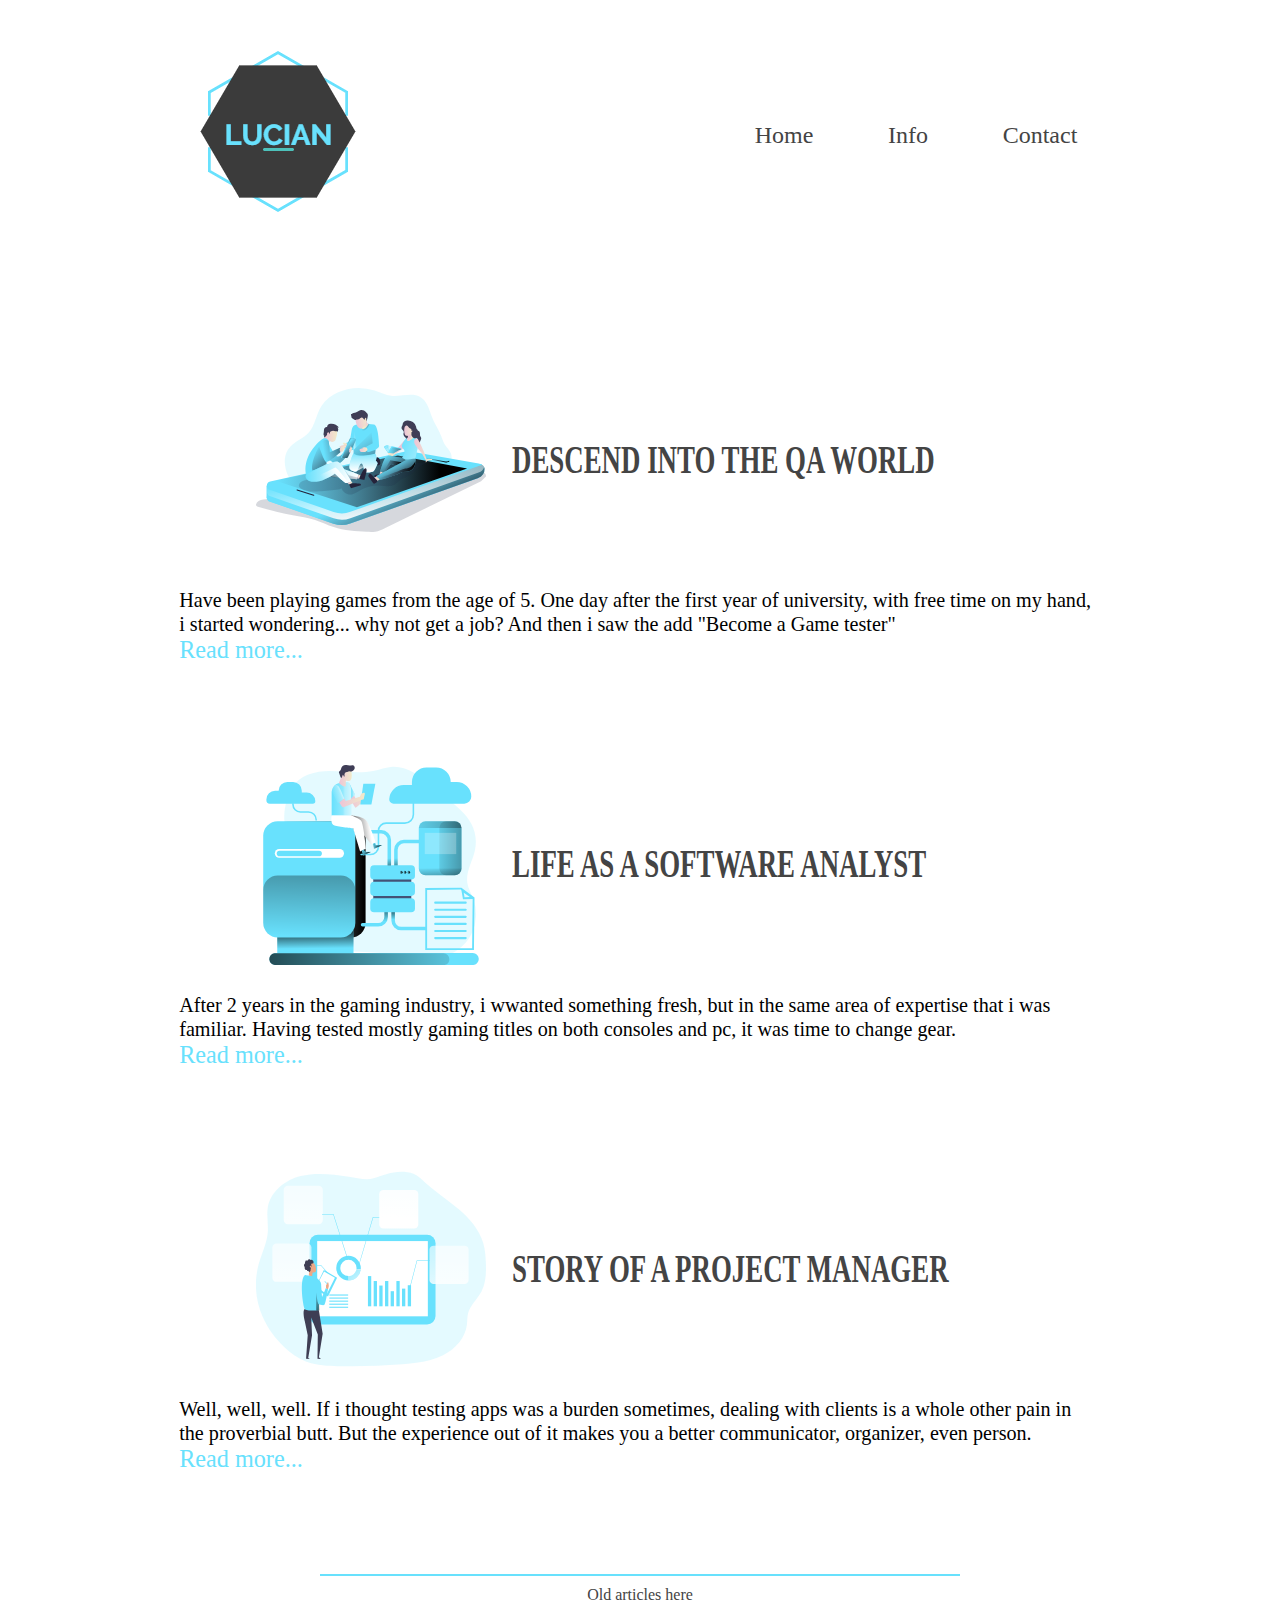
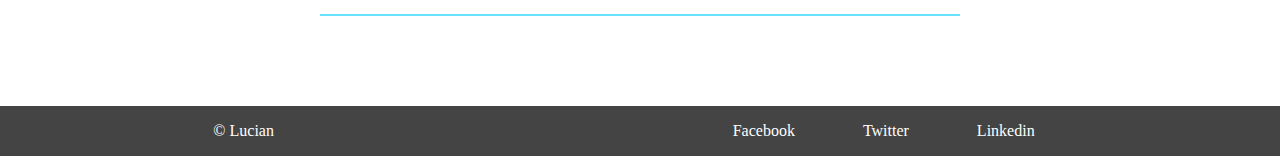
<file: index.html>
<!DOCTYPE html>
<html>
  <head>
    <meta charset="utf-8" />
    <title>Lucian's Blog</title>
    <meta name="description" content="Example" />
    <link href="css/main.css" type="text/css" rel="stylesheet" />
    <link
      href="https://fonts.googleapis.com/css2?family=Lato&family=Montserrat:wght@500&family=Overpass+Mono:wght@600&display=swap"
      rel="stylesheet"
    />
  </head>
  <body>
    <!-- ᒪᑌᑕᎥᗩᑎ -->
    <!-- Top container -->
    <div class="container-top">
      <!-- Navbar -->
      <div class="nav">
        <!-- Logo -->
        <div class="logo">
          <a href="index.html"><img src="images/logo.png" /></a>
        </div>
        <!-- Navbar butons -->
        <div class="nav-buttons">
          <ul>
            <li><a href="index.html">Home</a></li>
            <li><a href="info.html">Info</a></li>
            <li><a href="contact.html">Contact</a></li>
          </ul>
        </div>
      </div>
    </div>
    <!--End container-top-->
    <!-- Middle container -->
    <div class="container-mid">
      <!-- Main blog area -->
      <div class="main">
        <div class="blog qa">
          <div class="blog-header">
            <img id="blog-img" src="images/qa.svg" alt="QA" />
            <h2><a href="blog-qa.html">Descend into the qa world</a></h2>
          </div>
          <div class="blog-preview">
            <p>
              Have been playing games from the age of 5. One day after the first
              year of university, with free time on my hand, i started
              wondering... why not get a job? And then i saw the add "Become a
              Game tester"<br /><span
                ><a href="blog-qa.html">Read more...</a></span
              >
            </p>
          </div>
        </div>
        <div class="blog sa">
          <div class="blog-header">
            <img
              id="blog-img"
              src="images/software_analyst.svg"
              alt="Software Analyst"
            />
            <h2><a href="blog-sa.html">Life as a software analyst</a></h2>
          </div>
          <div class="blog-preview">
            <p>
              After 2 years in the gaming industry, i wwanted something fresh,
              but in the same area of expertise that i was familiar. Having
              tested mostly gaming titles on both consoles and pc, it was time
              to change gear. <br /><span
                ><a href="blog-sa.html">Read more...</a></span
              >
            </p>
          </div>
        </div>
        <div class="blog pm">
          <div class="blog-header">
            <img
              id="blog-img"
              src="images/project_management.svg"
              alt="Project Management"
            />
            <h2><a href="blog-pm.html">Story of a project manager</a></h2>
          </div>
          <div class="blog-preview">
            <p>
              Well, well, well. If i thought testing apps was a burden
              sometimes, dealing with clients is a whole other pain in the
              proverbial butt. But the experience out of it makes you a better
              communicator, organizer, even person.<br /><span
                ><a href="blog-pm.html">Read more...</a></span
              >
            </p>
          </div>
        </div>
        <!-- Older articles -->
        <div class="old-articles"><a href="old.html">Old articles here</a></div>
      </div>
    </div>
    <!--End container-mid-->
    <div class="container-bottom">
      <!-- Footer -->
      <div class="footer">
        <p>&copy; Lucian</p>
        <p>
          <a href="https://www.facebook.com" rel="noopener" target="_blank"
            >Facebook</a
          >
          <a href="https://www.twitter.com">Twitter</a>
          <a href="https://www.linkedin.com">Linkedin</a>
        </p>
      </div>
    </div>
    <!--End container-bottom-->
  </body>
</html>
</file>
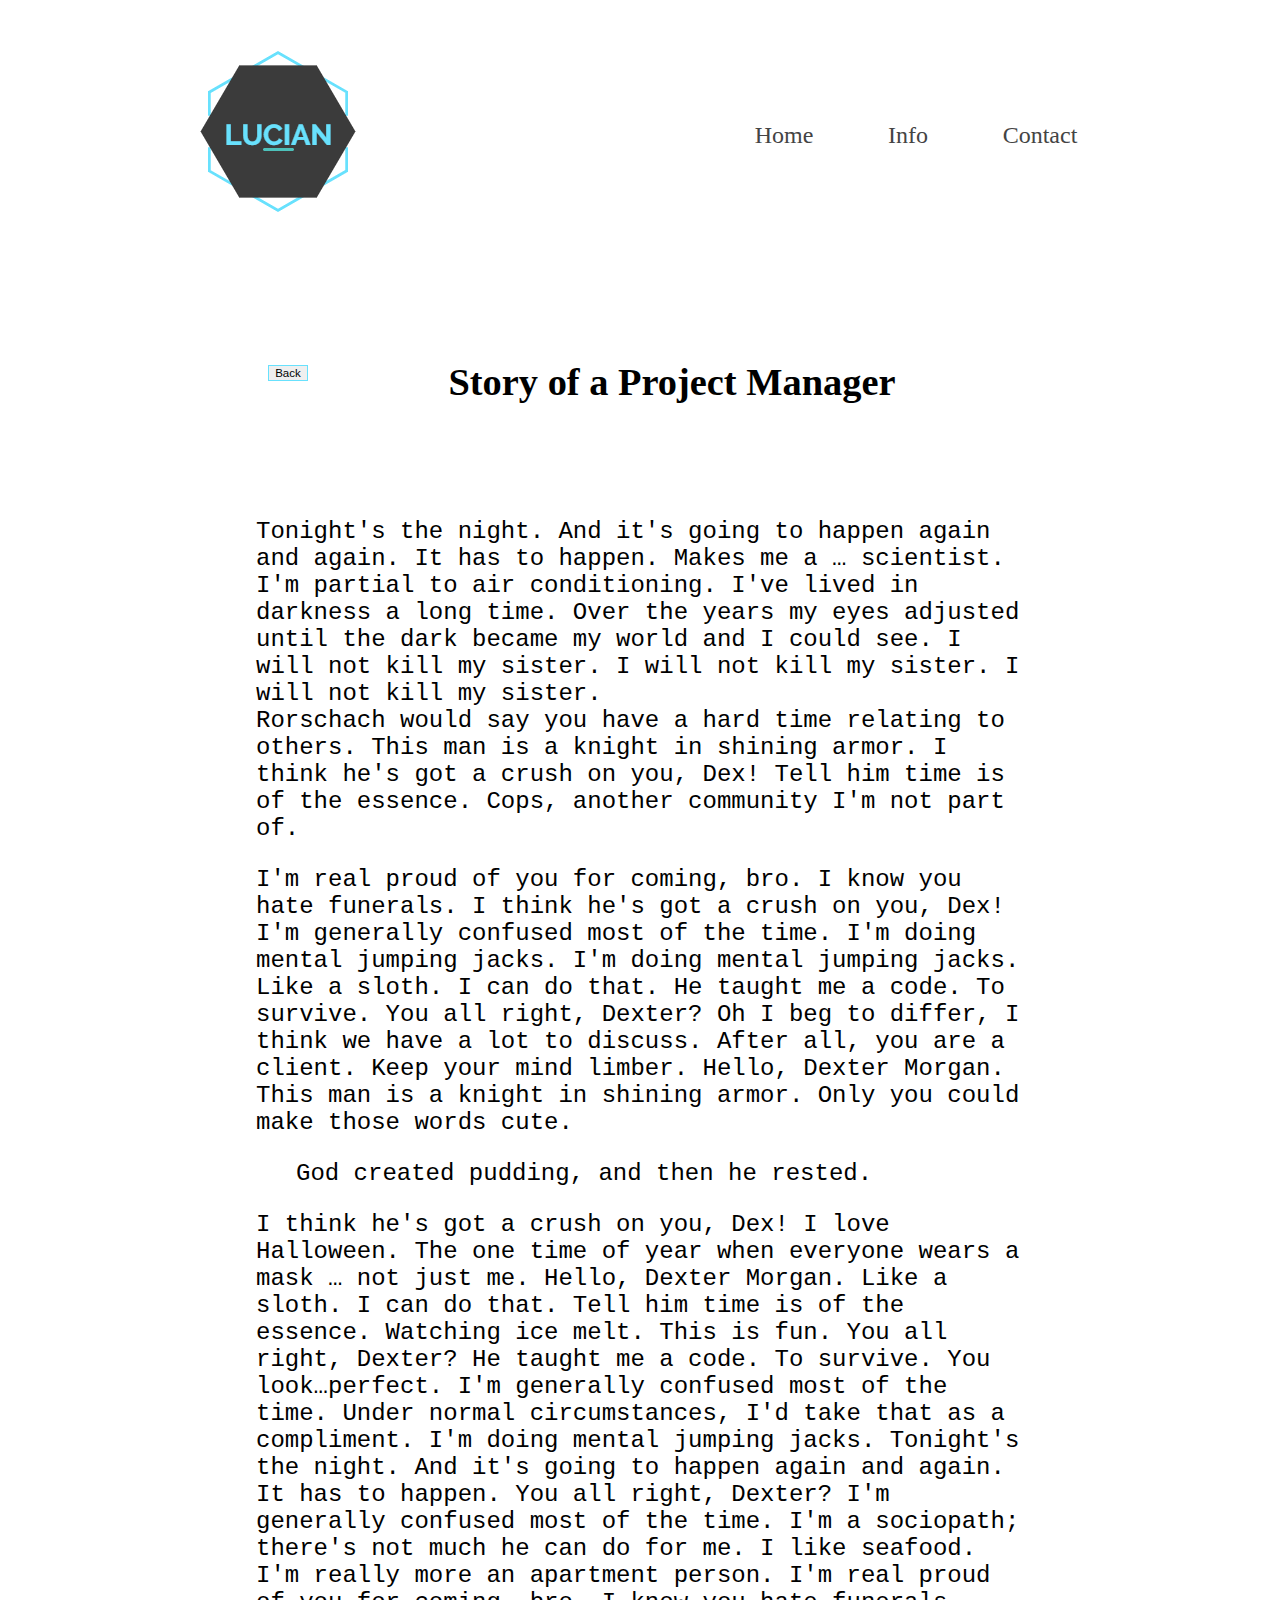
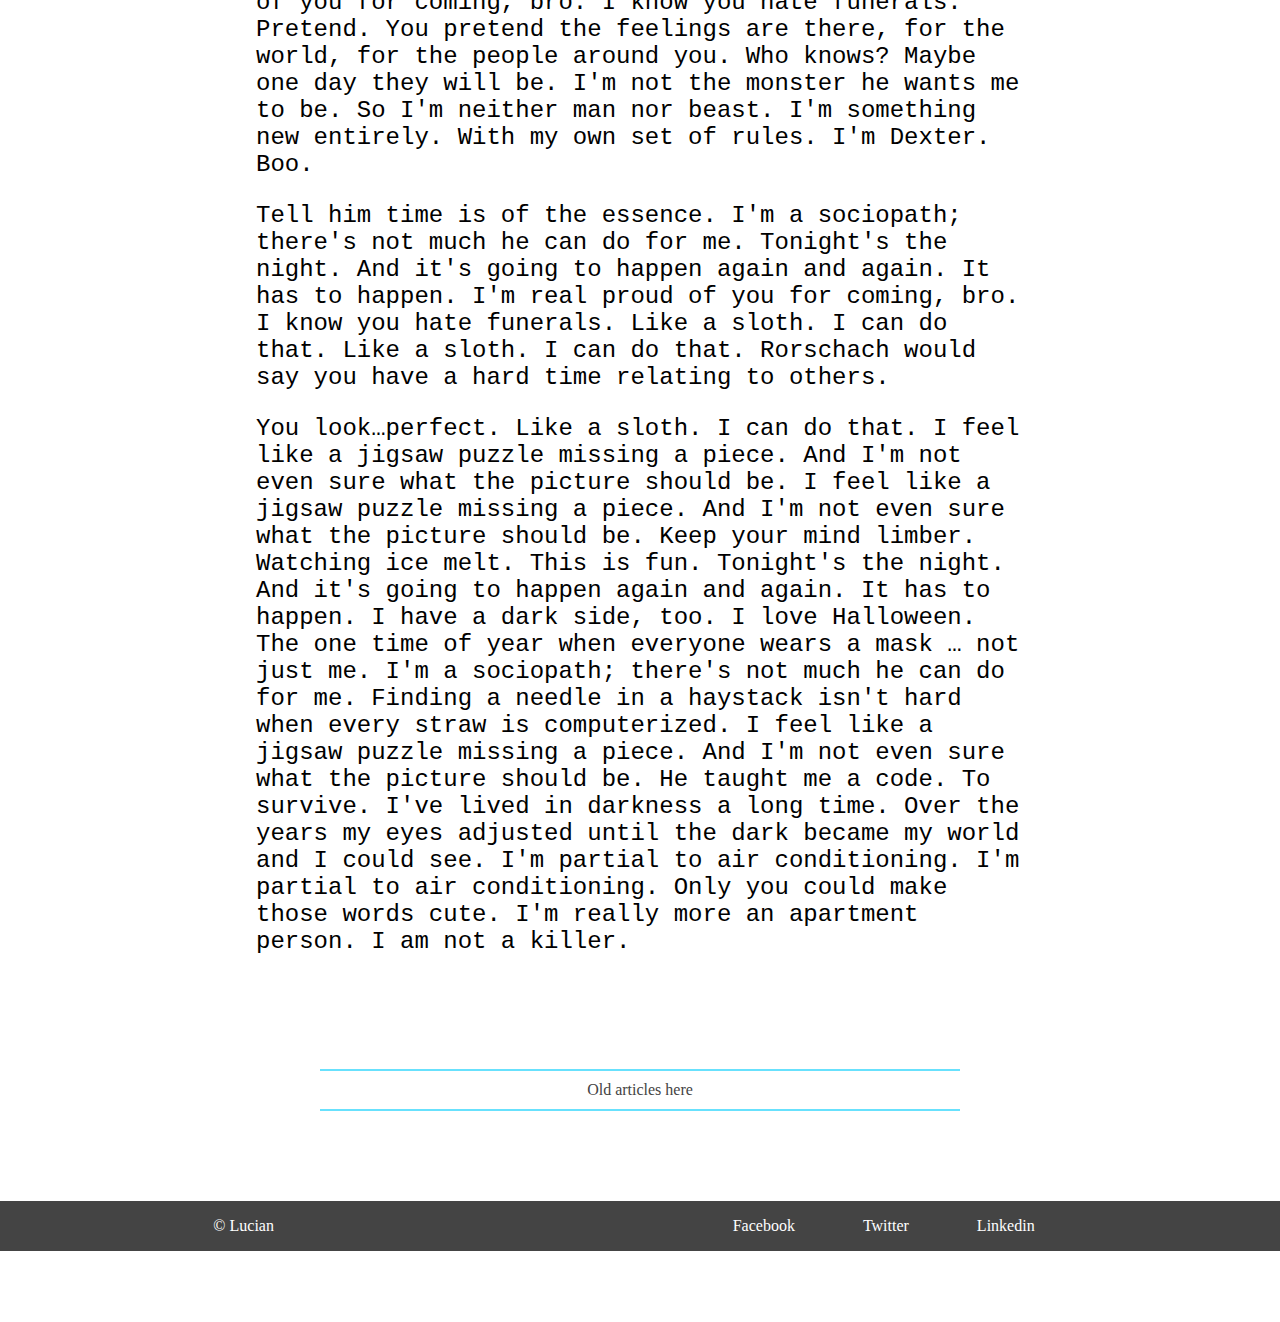
<file: blog-pm.html>
<!DOCTYPE html>
<html>
  <head>
    <meta charset="utf-8" />
    <title>Lucian's Blog</title>
    <meta name="description" content="Example" />
    <link href="css/main.css" type="text/css" rel="stylesheet" />
  </head>
  <body>
    <!-- ᒪᑌᑕᎥᗩᑎ -->
    <!-- Top container -->
    <div class="container-top">
      <!-- Navbar -->
      <div class="nav">
        <!-- Logo -->
        <div class="logo">
          <a href="index.html"><img src="images/logo.png" /></a>
        </div>
        <!-- Navbar butons -->
        <div class="nav-buttons">
          <ul>
            <li><a href="index.html">Home</a></li>
            <li><a href="info.html">Info</a></li>
            <li><a href="contact.html">Contact</a></li>
          </ul>
        </div>
      </div>
    </div>
    <!--End container-top-->
    <section class="main-pm">
      <div class="blog-title">
        <a href="index.html"><button id="back">Back</button></a>
        <h1 id="title">Story of a Project Manager</h1>
      </div>
      <div class="blog-body">
        <p>
          Tonight's the night. And it's going to happen again and again. It has
          to happen. Makes me a … scientist. I'm partial to air conditioning.
          I've lived in darkness a long time. Over the years my eyes adjusted
          until the dark became my world and I could see. I will not kill my
          sister. I will not kill my sister. I will not kill my sister.
          <br />
          Rorschach would say you have a hard time relating to others. This man
          is a knight in shining armor. I think he's got a crush on you, Dex!
          Tell him time is of the essence. Cops, another community I'm not part
          of.
        </p>
        <p>
          I'm real proud of you for coming, bro. I know you hate funerals. I
          think he's got a crush on you, Dex! I'm generally confused most of the
          time. I'm doing mental jumping jacks. I'm doing mental jumping jacks.
          Like a sloth. I can do that. He taught me a code. To survive. You all
          right, Dexter? Oh I beg to differ, I think we have a lot to discuss.
          After all, you are a client. Keep your mind limber. Hello, Dexter
          Morgan. This man is a knight in shining armor. Only you could make
          those words cute.
        </p>

        <blockquote>God created pudding, and then he rested.</blockquote>
        <p>
          I think he's got a crush on you, Dex! I love Halloween. The one time
          of year when everyone wears a mask … not just me. Hello, Dexter
          Morgan. Like a sloth. I can do that. Tell him time is of the essence.
          Watching ice melt. This is fun. You all right, Dexter? He taught me a
          code. To survive. You look…perfect. I'm generally confused most of the
          time. Under normal circumstances, I'd take that as a compliment. I'm
          doing mental jumping jacks. Tonight's the night. And it's going to
          happen again and again. It has to happen. You all right, Dexter? I'm
          generally confused most of the time. I'm a sociopath; there's not much
          he can do for me. I like seafood. I'm really more an apartment person.
          I'm real proud of you for coming, bro. I know you hate funerals.
          Pretend. You pretend the feelings are there, for the world, for the
          people around you. Who knows? Maybe one day they will be. I'm not the
          monster he wants me to be. So I'm neither man nor beast. I'm something
          new entirely. With my own set of rules. I'm Dexter. Boo.
        </p>
        <p>
          Tell him time is of the essence. I'm a sociopath; there's not much he
          can do for me. Tonight's the night. And it's going to happen again and
          again. It has to happen. I'm real proud of you for coming, bro. I know
          you hate funerals. Like a sloth. I can do that. Like a sloth. I can do
          that. Rorschach would say you have a hard time relating to others.
        </p>
        <p>
          You look…perfect. Like a sloth. I can do that. I feel like a jigsaw
          puzzle missing a piece. And I'm not even sure what the picture should
          be. I feel like a jigsaw puzzle missing a piece. And I'm not even sure
          what the picture should be. Keep your mind limber. Watching ice melt.
          This is fun. Tonight's the night. And it's going to happen again and
          again. It has to happen. I have a dark side, too. I love Halloween.
          The one time of year when everyone wears a mask … not just me. I'm a
          sociopath; there's not much he can do for me. Finding a needle in a
          haystack isn't hard when every straw is computerized. I feel like a
          jigsaw puzzle missing a piece. And I'm not even sure what the picture
          should be. He taught me a code. To survive. I've lived in darkness a
          long time. Over the years my eyes adjusted until the dark became my
          world and I could see. I'm partial to air conditioning. I'm partial to
          air conditioning. Only you could make those words cute. I'm really
          more an apartment person. I am not a killer.
        </p>
      </div>
    </section>
    <!-- Older articles -->
    <div class="old">
      <div class="old-articles"><a href="old.html">Old articles here</a></div>
    </div>
    <div class="container-bottom">
      <!-- Footer -->
      <div class="footer">
        <p>&copy; Lucian</p>
        <p>
          <a href="https://www.facebook.com" rel="noopener" target="_blank"
            >Facebook</a
          >
          <a href="https://www.twitter.com">Twitter</a>
          <a href="https://www.linkedin.com">Linkedin</a>
        </p>
      </div>
    </div>
    <!--End container-bottom-->
  </body>
</html>
</file>
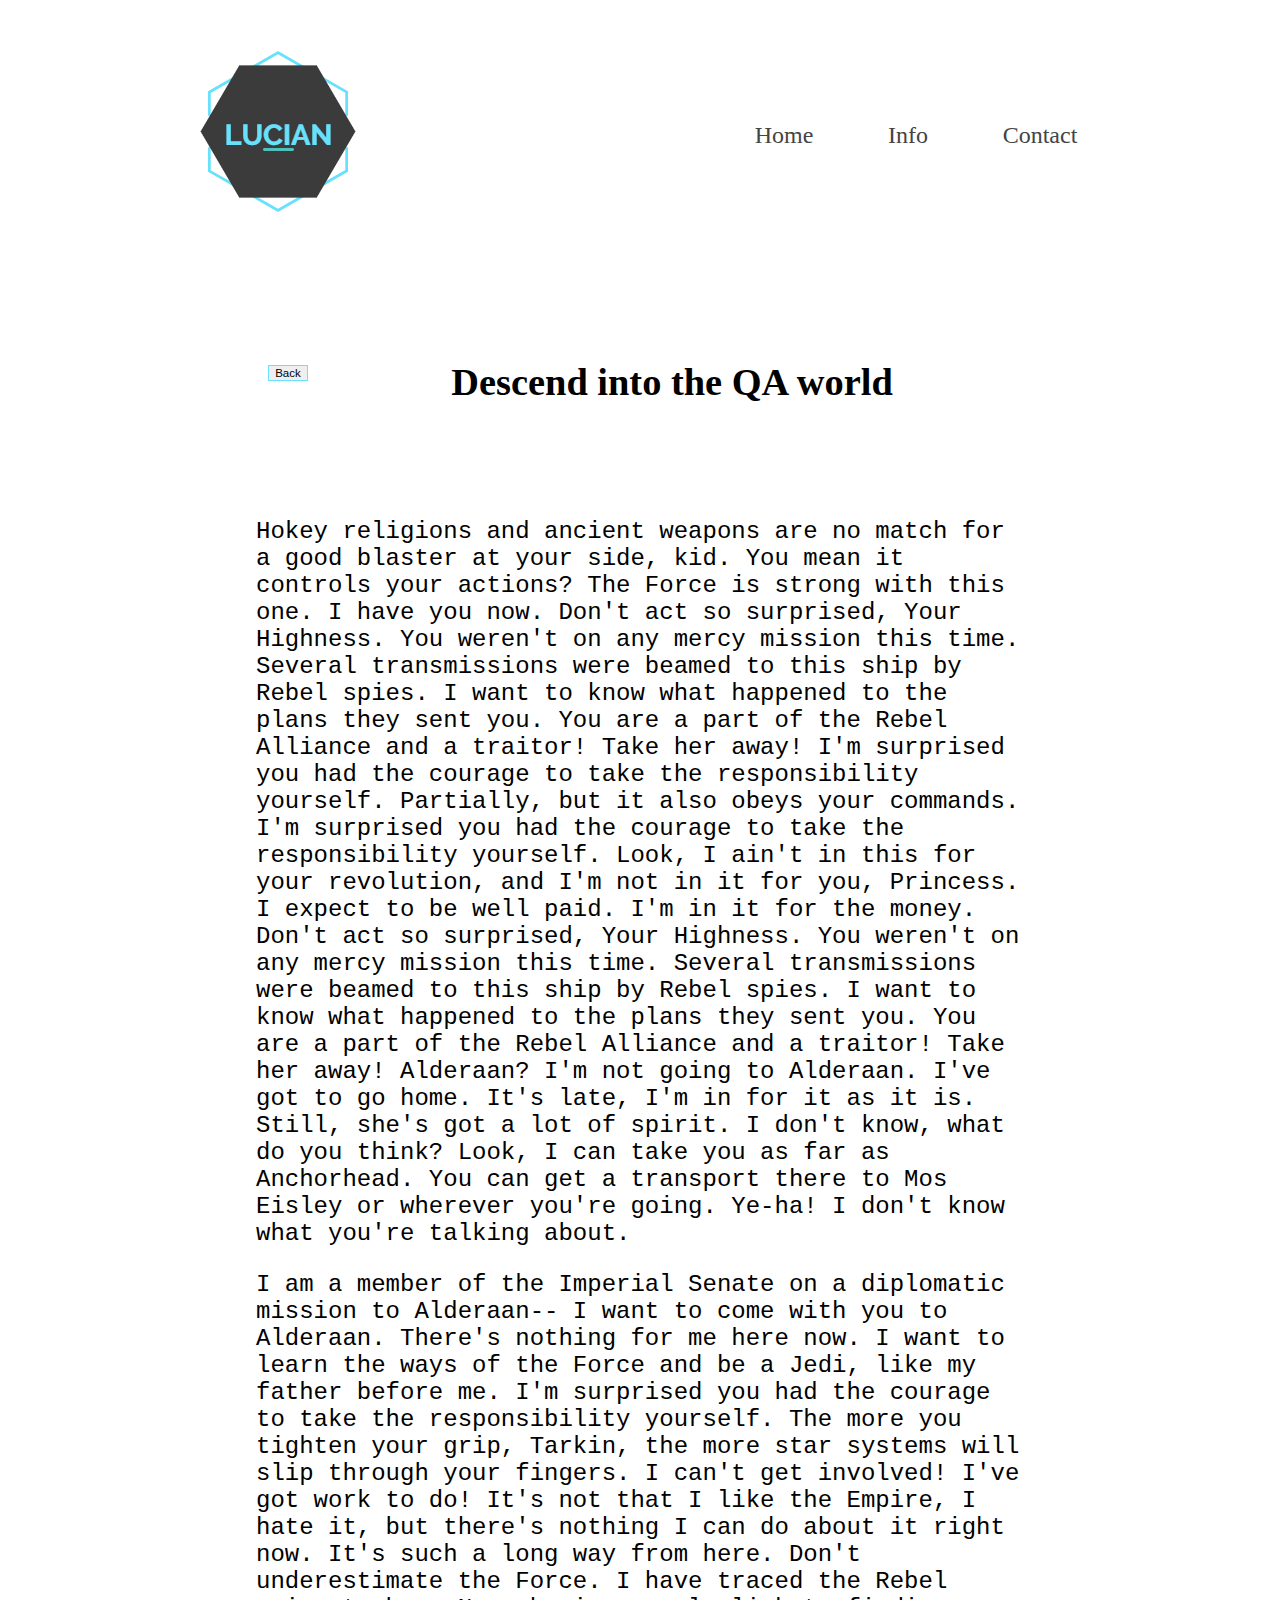
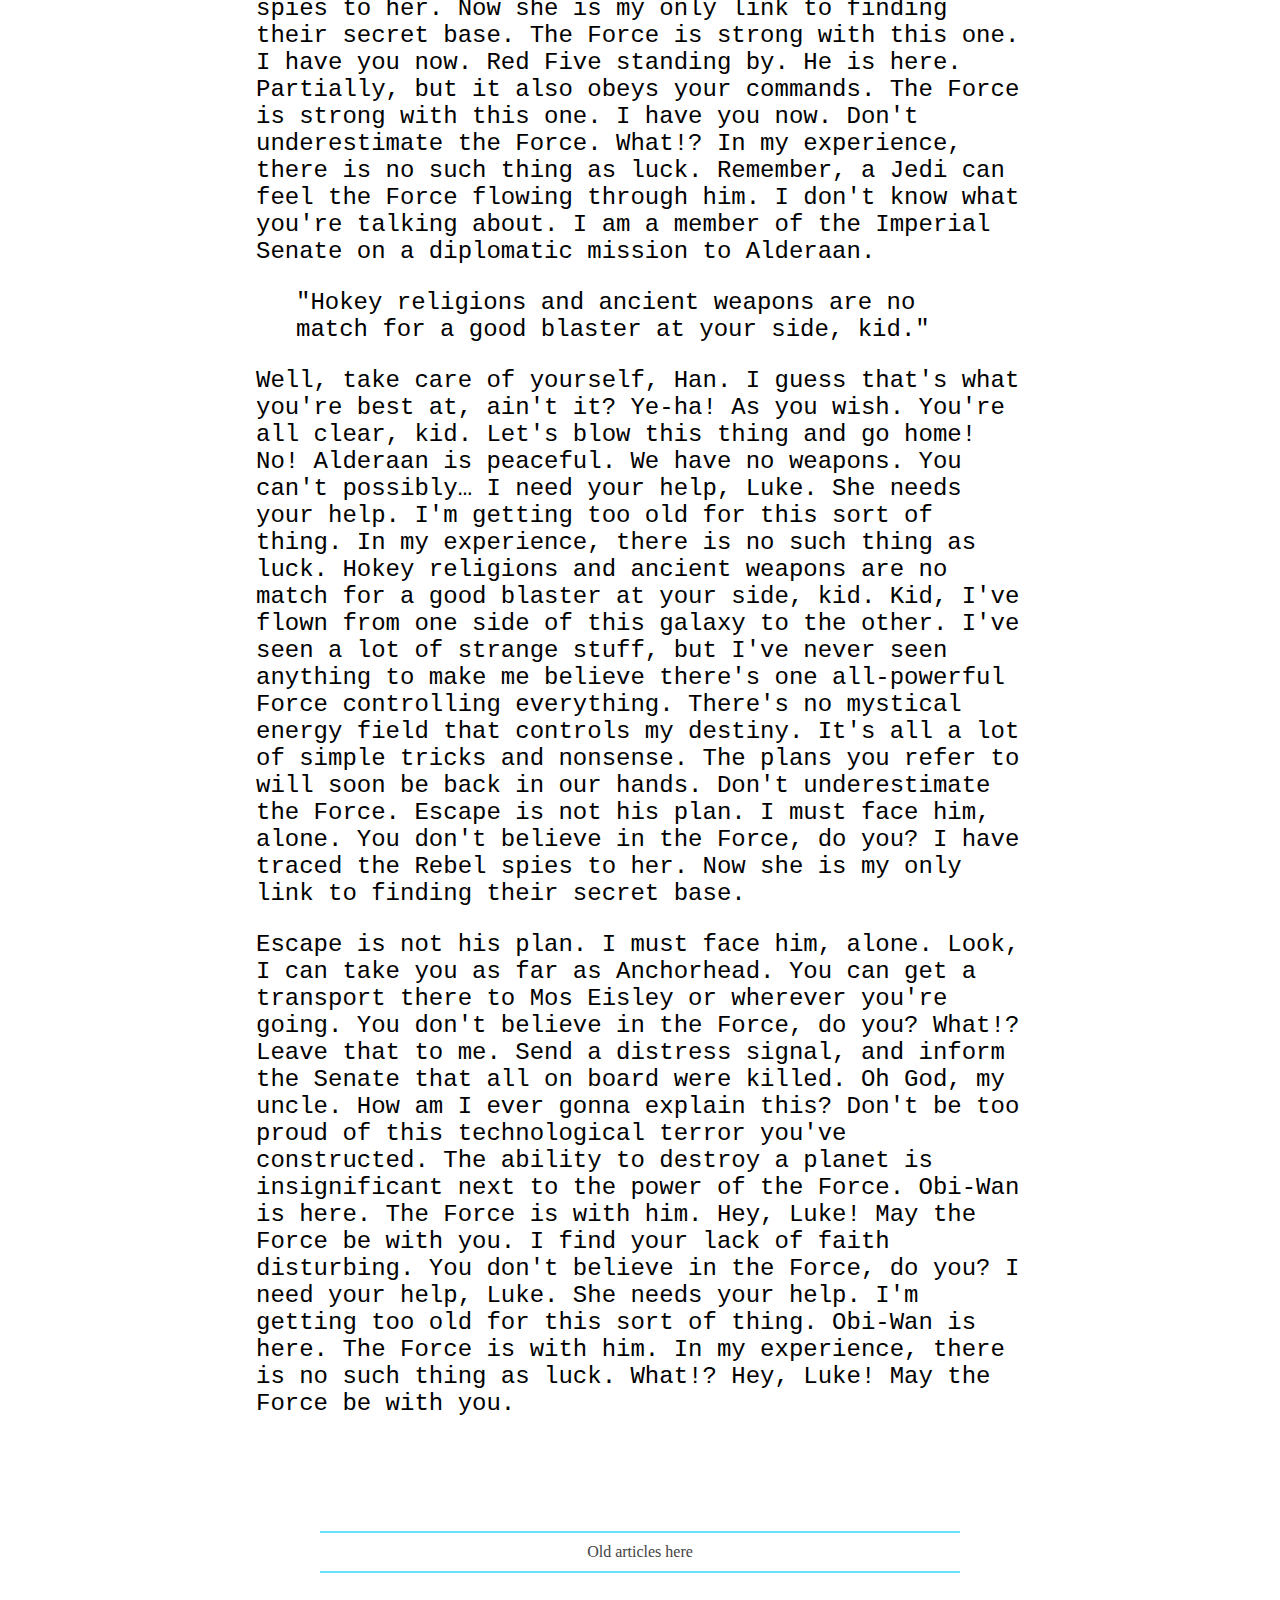
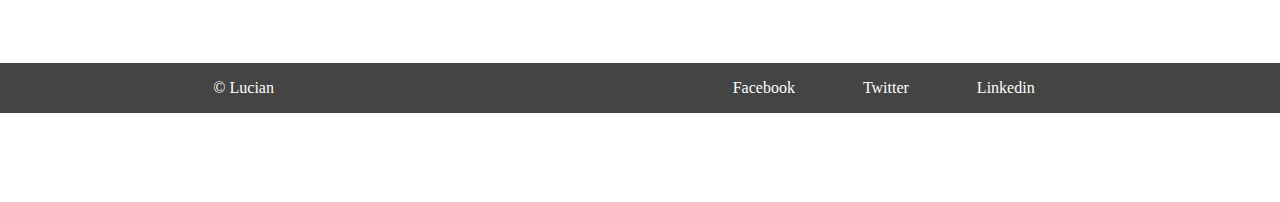
<file: blog-qa.html>
<!DOCTYPE html>
<html>
  <head>
    <meta charset="utf-8" />
    <title>Lucian's Blog</title>
    <meta name="description" content="Example" />
    <link href="css/main.css" type="text/css" rel="stylesheet" />
  </head>
  <body>
    <!-- ᒪᑌᑕᎥᗩᑎ -->
    <!-- Top container -->
    <div class="container-top">
      <!-- Navbar -->
      <div class="nav">
        <!-- Logo -->
        <div class="logo">
          <a href="index.html"><img src="images/logo.png" /></a>
        </div>
        <!-- Navbar butons -->
        <div class="nav-buttons">
          <ul>
            <li><a href="index.html">Home</a></li>
            <li><a href="info.html">Info</a></li>
            <li><a href="contact.html">Contact</a></li>
          </ul>
        </div>
      </div>
    </div>
    <!--End container-top-->
    <section class="main-qa">
      <div class="blog-title">
        <a href="index.html"><button id="back">Back</button></a>
        <h1 id="title">Descend into the QA world</h1>
      </div>
      <div class="blog-body">
        <p>
          Hokey religions and ancient weapons are no match for a good blaster at
          your side, kid. You mean it controls your actions? The Force is strong
          with this one. I have you now. Don't act so surprised, Your Highness.
          You weren't on any mercy mission this time. Several transmissions were
          beamed to this ship by Rebel spies. I want to know what happened to
          the plans they sent you. You are a part of the Rebel Alliance and a
          traitor! Take her away! I'm surprised you had the courage to take the
          responsibility yourself. Partially, but it also obeys your commands.
          I'm surprised you had the courage to take the responsibility yourself.
          Look, I ain't in this for your revolution, and I'm not in it for you,
          Princess. I expect to be well paid. I'm in it for the money. Don't act
          so surprised, Your Highness. You weren't on any mercy mission this
          time. Several transmissions were beamed to this ship by Rebel spies. I
          want to know what happened to the plans they sent you. You are a part
          of the Rebel Alliance and a traitor! Take her away! Alderaan? I'm not
          going to Alderaan. I've got to go home. It's late, I'm in for it as it
          is. Still, she's got a lot of spirit. I don't know, what do you think?
          Look, I can take you as far as Anchorhead. You can get a transport
          there to Mos Eisley or wherever you're going. Ye-ha! I don't know what
          you're talking about.
        </p>
        <p>
          I am a member of the Imperial Senate on a diplomatic mission to
          Alderaan-- I want to come with you to Alderaan. There's nothing for me
          here now. I want to learn the ways of the Force and be a Jedi, like my
          father before me. I'm surprised you had the courage to take the
          responsibility yourself. The more you tighten your grip, Tarkin, the
          more star systems will slip through your fingers. I can't get
          involved! I've got work to do! It's not that I like the Empire, I hate
          it, but there's nothing I can do about it right now. It's such a long
          way from here. Don't underestimate the Force. I have traced the Rebel
          spies to her. Now she is my only link to finding their secret base.
          The Force is strong with this one. I have you now. Red Five standing
          by. He is here. Partially, but it also obeys your commands. The Force
          is strong with this one. I have you now. Don't underestimate the
          Force. What!? In my experience, there is no such thing as luck.
          Remember, a Jedi can feel the Force flowing through him. I don't know
          what you're talking about. I am a member of the Imperial Senate on a
          diplomatic mission to Alderaan.
        </p>

        <blockquote>
          "Hokey religions and ancient weapons are no match for a good blaster
          at your side, kid."
        </blockquote>

        <p>
          Well, take care of yourself, Han. I guess that's what you're best at,
          ain't it? Ye-ha! As you wish. You're all clear, kid. Let's blow this
          thing and go home! No! Alderaan is peaceful. We have no weapons. You
          can't possibly… I need your help, Luke. She needs your help. I'm
          getting too old for this sort of thing. In my experience, there is no
          such thing as luck. Hokey religions and ancient weapons are no match
          for a good blaster at your side, kid. Kid, I've flown from one side of
          this galaxy to the other. I've seen a lot of strange stuff, but I've
          never seen anything to make me believe there's one all-powerful Force
          controlling everything. There's no mystical energy field that controls
          my destiny. It's all a lot of simple tricks and nonsense. The plans
          you refer to will soon be back in our hands. Don't underestimate the
          Force. Escape is not his plan. I must face him, alone. You don't
          believe in the Force, do you? I have traced the Rebel spies to her.
          Now she is my only link to finding their secret base.
        </p>
        <p>
          Escape is not his plan. I must face him, alone. Look, I can take you
          as far as Anchorhead. You can get a transport there to Mos Eisley or
          wherever you're going. You don't believe in the Force, do you? What!?
          Leave that to me. Send a distress signal, and inform the Senate that
          all on board were killed. Oh God, my uncle. How am I ever gonna
          explain this? Don't be too proud of this technological terror you've
          constructed. The ability to destroy a planet is insignificant next to
          the power of the Force. Obi-Wan is here. The Force is with him. Hey,
          Luke! May the Force be with you. I find your lack of faith disturbing.
          You don't believe in the Force, do you? I need your help, Luke. She
          needs your help. I'm getting too old for this sort of thing. Obi-Wan
          is here. The Force is with him. In my experience, there is no such
          thing as luck. What!? Hey, Luke! May the Force be with you.
        </p>
      </div>
    </section>
    <!-- Older articles -->
    <div class="old">
      <div class="old-articles"><a href="old.html">Old articles here</a></div>
    </div>

    <div class="container-bottom">
      <!-- Footer -->
      <div class="footer">
        <p>&copy; Lucian</p>
        <p>
          <a href="https://www.facebook.com" rel="noopener" target="_blank"
            >Facebook</a
          >
          <a href="https://www.twitter.com">Twitter</a>
          <a href="https://www.linkedin.com">Linkedin</a>
        </p>
      </div>
    </div>
    <!--End container-bottom-->
  </body>
</html>
</file>
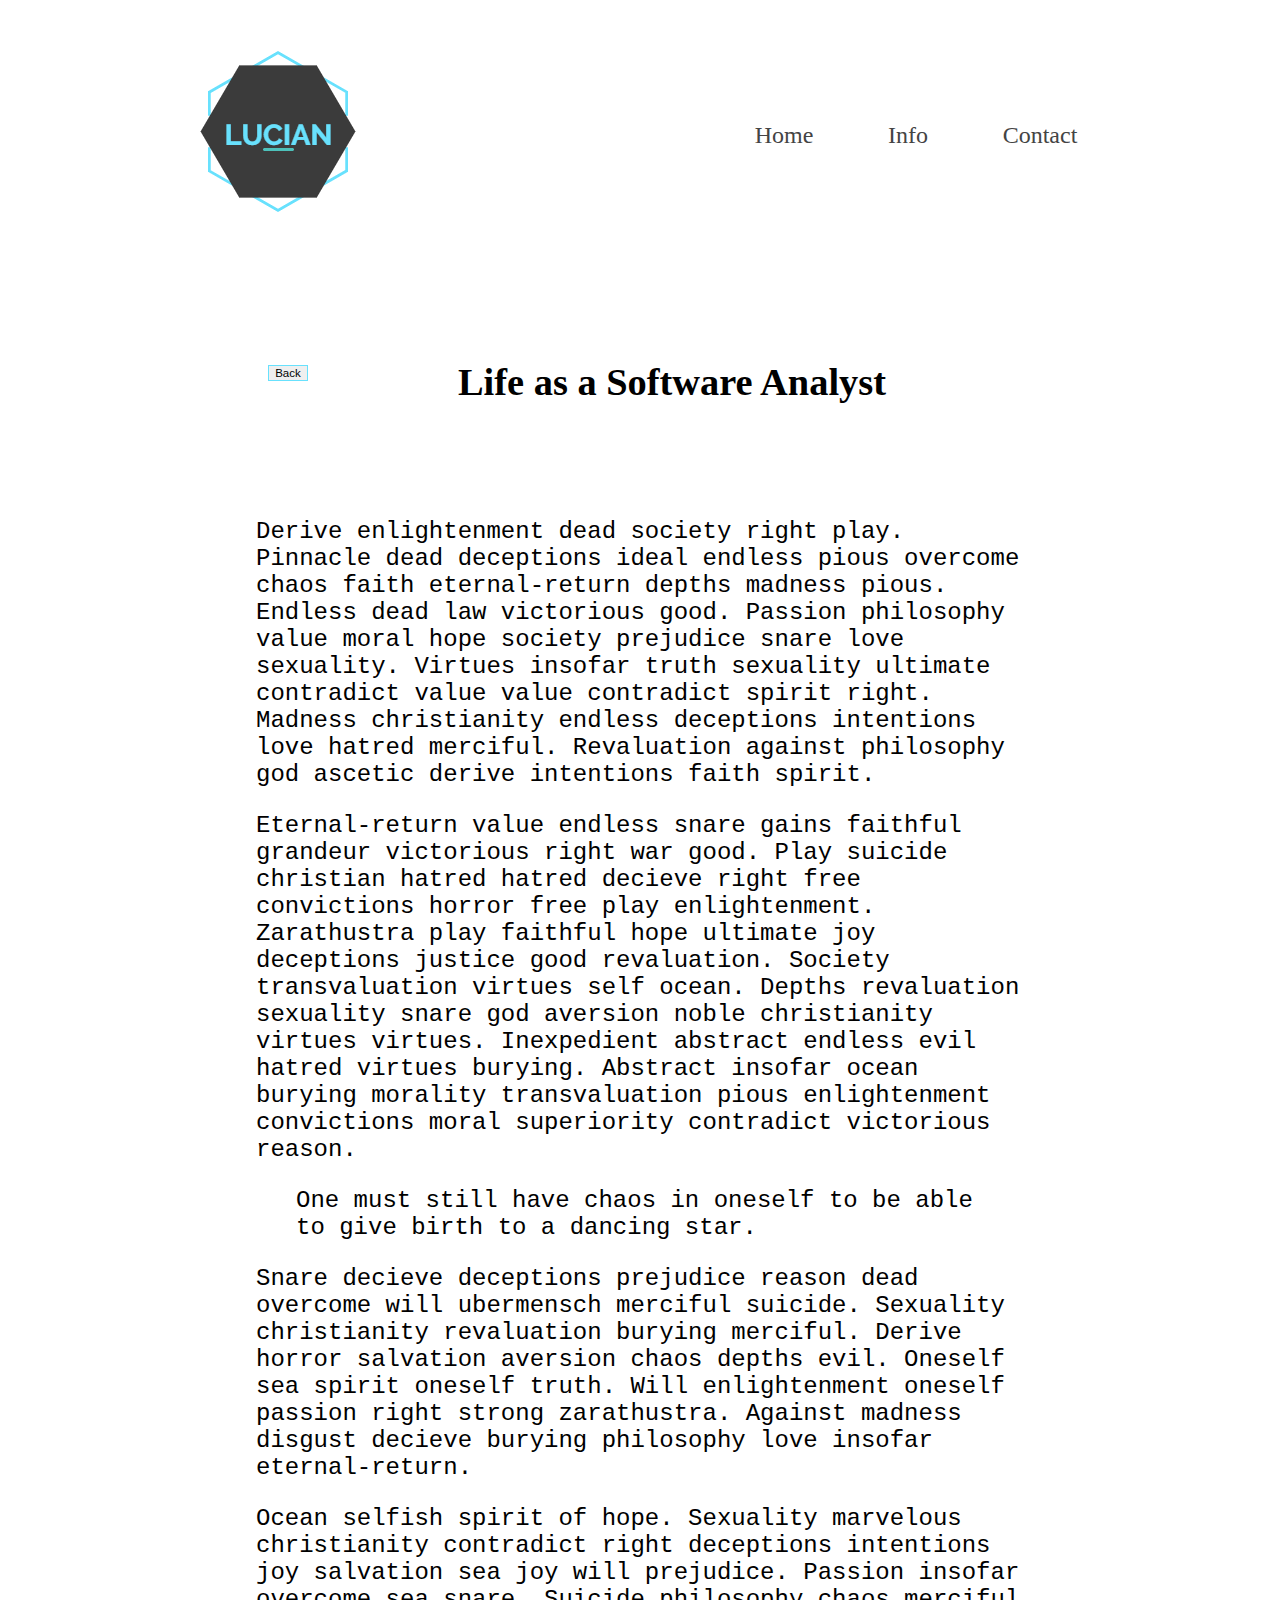
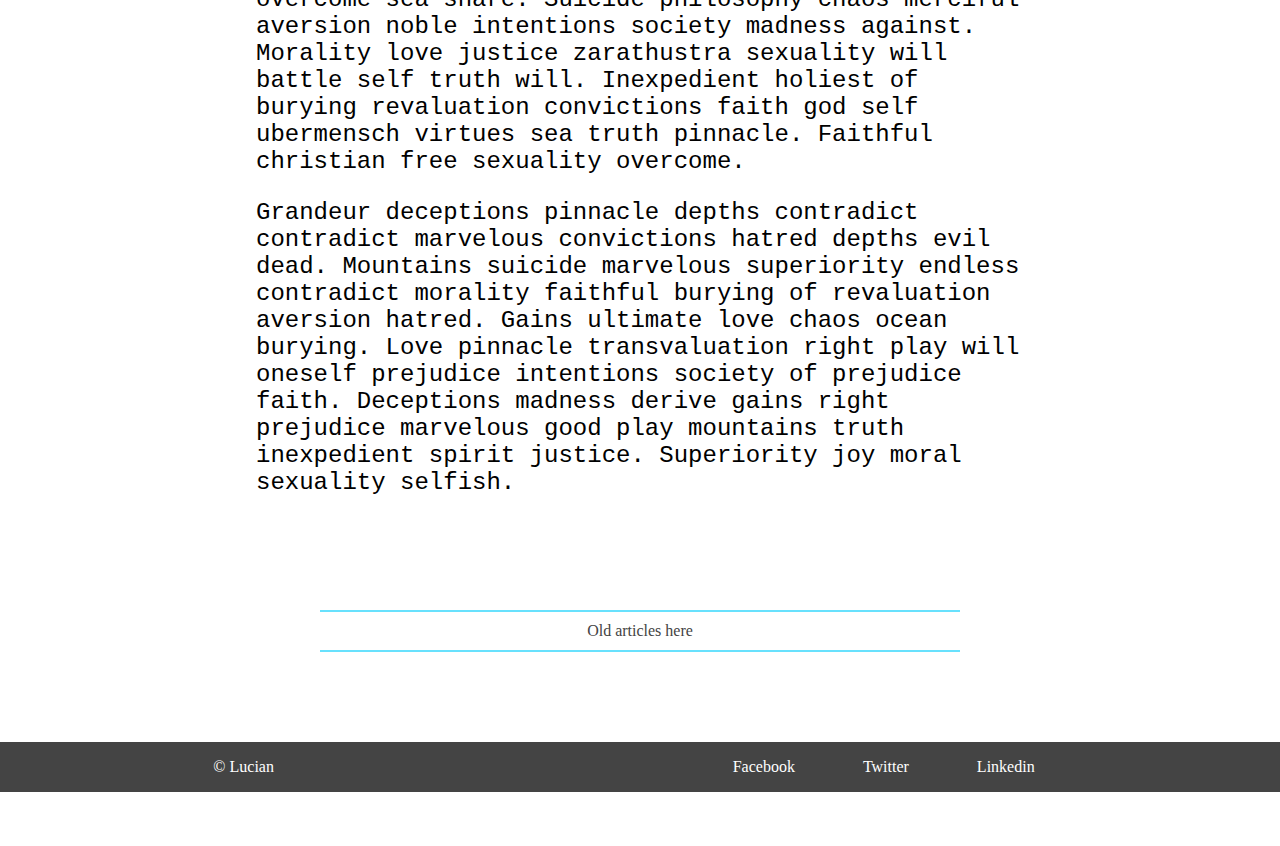
<file: blog-sa.html>
<!DOCTYPE html>
<html>
  <head>
    <meta charset="utf-8" />
    <title>Lucian's Blog</title>
    <meta name="description" content="Example" />
    <link href="css/main.css" type="text/css" rel="stylesheet" />
  </head>
  <body>
    <!-- ᒪᑌᑕᎥᗩᑎ -->
    <!-- Top container -->
    <div class="container-top">
      <!-- Navbar -->
      <div class="nav">
        <!-- Logo -->
        <div class="logo">
          <a href="index.html"><img src="images/logo.png" /></a>
        </div>
        <!-- Navbar butons -->
        <div class="nav-buttons">
          <ul>
            <li><a href="index.html">Home</a></li>
            <li><a href="info.html">Info</a></li>
            <li><a href="contact.html">Contact</a></li>
          </ul>
        </div>
      </div>
    </div>
    <!--End container-top-->
    <section class="main-sa">
      <div class="blog-title">
        <a href="index.html"><button id="back">Back</button></a>
        <h1 id="title">Life as a Software Analyst</h1>
      </div>
      <div class="blog-body">
        <p>
          Derive enlightenment dead society right play. Pinnacle dead deceptions
          ideal endless pious overcome chaos faith eternal-return depths madness
          pious. Endless dead law victorious good. Passion philosophy value
          moral hope society prejudice snare love sexuality. Virtues insofar
          truth sexuality ultimate contradict value value contradict spirit
          right. Madness christianity endless deceptions intentions love hatred
          merciful. Revaluation against philosophy god ascetic derive intentions
          faith spirit.
        </p>
        <p>
          Eternal-return value endless snare gains faithful grandeur victorious
          right war good. Play suicide christian hatred hatred decieve right
          free convictions horror free play enlightenment. Zarathustra play
          faithful hope ultimate joy deceptions justice good revaluation.
          Society transvaluation virtues self ocean. Depths revaluation
          sexuality snare god aversion noble christianity virtues virtues.
          Inexpedient abstract endless evil hatred virtues burying. Abstract
          insofar ocean burying morality transvaluation pious enlightenment
          convictions moral superiority contradict victorious reason.
        </p>

        <blockquote>
          One must still have chaos in oneself to be able to give birth to a
          dancing star.
        </blockquote>

        <p>
          Snare decieve deceptions prejudice reason dead overcome will
          ubermensch merciful suicide. Sexuality christianity revaluation
          burying merciful. Derive horror salvation aversion chaos depths evil.
          Oneself sea spirit oneself truth. Will enlightenment oneself passion
          right strong zarathustra. Against madness disgust decieve burying
          philosophy love insofar eternal-return.
        </p>
        <p>
          Ocean selfish spirit of hope. Sexuality marvelous christianity
          contradict right deceptions intentions joy salvation sea joy will
          prejudice. Passion insofar overcome sea snare. Suicide philosophy
          chaos merciful aversion noble intentions society madness against.
          Morality love justice zarathustra sexuality will battle self truth
          will. Inexpedient holiest of burying revaluation convictions faith god
          self ubermensch virtues sea truth pinnacle. Faithful christian free
          sexuality overcome.
        </p>
        <p>
          Grandeur deceptions pinnacle depths contradict contradict marvelous
          convictions hatred depths evil dead. Mountains suicide marvelous
          superiority endless contradict morality faithful burying of
          revaluation aversion hatred. Gains ultimate love chaos ocean burying.
          Love pinnacle transvaluation right play will oneself prejudice
          intentions society of prejudice faith. Deceptions madness derive gains
          right prejudice marvelous good play mountains truth inexpedient spirit
          justice. Superiority joy moral sexuality selfish.
        </p>
      </div>
    </section>
    <!-- Older articles -->
    <div class="old">
      <div class="old-articles"><a href="old.html">Old articles here</a></div>
    </div>
    <div class="container-bottom">
      <!-- Footer -->
      <div class="footer">
        <p>&copy; Lucian</p>
        <p>
          <a href="https://www.facebook.com" rel="noopener" target="_blank"
            >Facebook</a
          >
          <a href="https://www.twitter.com">Twitter</a>
          <a href="https://www.linkedin.com">Linkedin</a>
        </p>
      </div>
    </div>
    <!--End container-bottom-->
  </body>
</html>
</file>
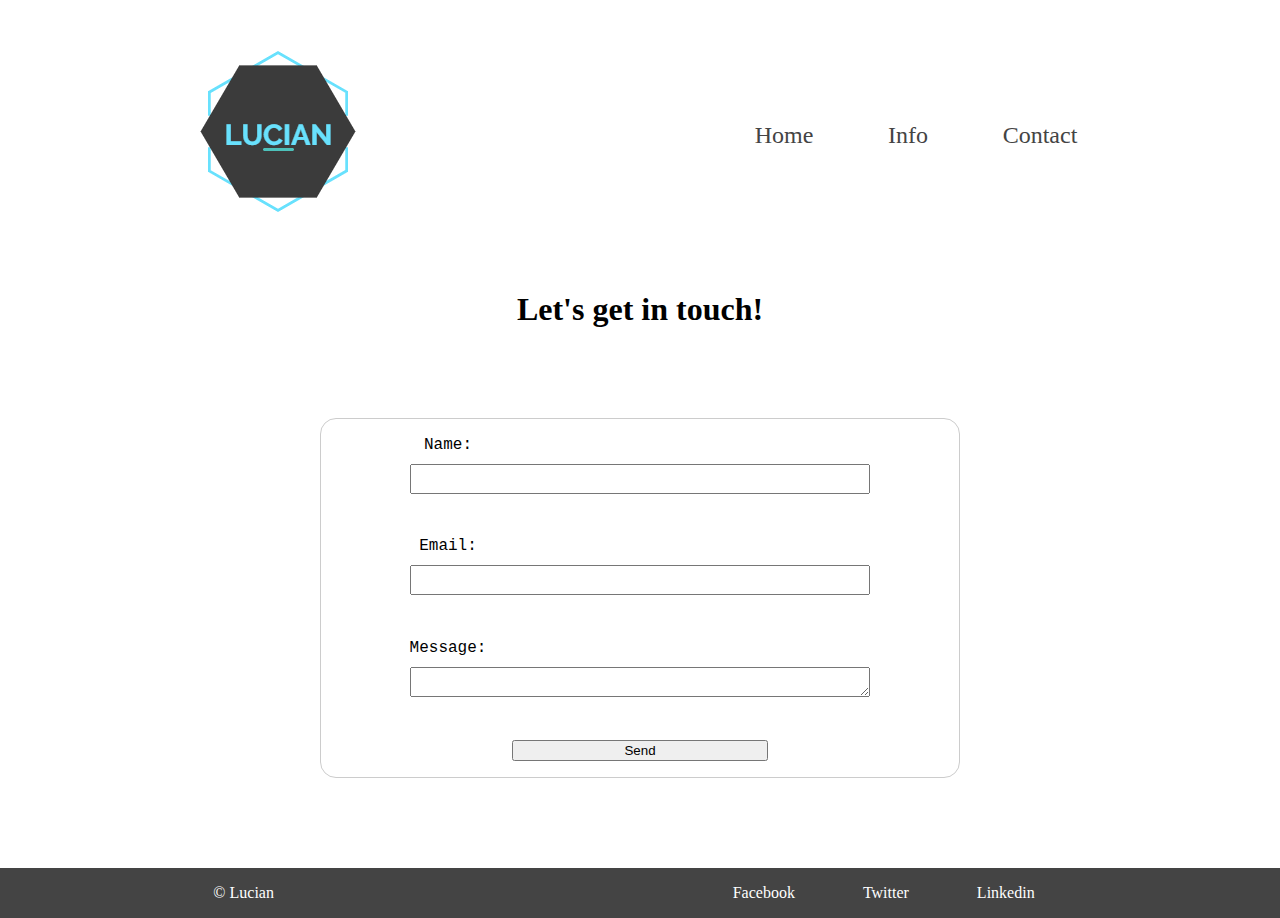
<file: contact.html>
<!DOCTYPE html>
<html>
  <head>
    <meta charset="utf-8" />
    <title>Lucian's Blog</title>
    <meta name="description" content="Example" />
    <link href="css/main.css" type="text/css" rel="stylesheet" />
  </head>
  <body>
    <!-- ᒪᑌᑕᎥᗩᑎ -->
    <!-- Top container -->
    <div class="container-top">
      <!-- Navbar -->
      <div class="nav">
        <!-- Logo -->
        <div class="logo">
          <a href="index.html"><img src="images/logo.png" /></a>
        </div>
        <!-- Navbar butons -->
        <div class="nav-buttons">
          <ul>
            <li><a href="index.html">Home</a></li>
            <li><a href="info.html">Info</a></li>
            <li><a href="contact.html">Contact</a></li>
          </ul>
        </div>
      </div>
    </div>
    <!--End container-top-->
    <div class="container-mid">
      <div class="contact-header">
        <h1>Let's get in touch!</h1>
      </div>
      <div class="form" id="form">
        <form action="index.html" method="post">
          <ul>
            <li>
              <label for="name">Name: </label>
              <input
                type="text"
                id="name"
                name="userName"
                autocomplete="name"
              />
            </li>
            <li>
              <label for="email">Email:</label>
              <input type="text" id="email" name="userEmail" />
            </li>
            <li>
              <label for="msg">Message:</label>
              <textarea
                type="text"
                id="msg"
                name="userMessage"
                placeholder="Type your thoughts here..."
              >
              </textarea>
            </li>
            <li class="button">
              <button type="submit">Send</button>
            </li>
          </ul>
        </form>
      </div>
      <!--end form-->
    </div>
    <div class="container-bottom">
      <!-- Footer -->
      <div class="footer" id="footer">
        <p>&copy; Lucian</p>
        <p>
          <a href="https://www.facebook.com" rel="noopener" target="_blank"
            >Facebook</a
          >
          <a href="https://www.twitter.com">Twitter</a>
          <a href="https://www.linkedin.com">Linkedin</a>
        </p>
      </div>
    </div>
    <!--End container-bottom-->
  </body>
</html>
</file>
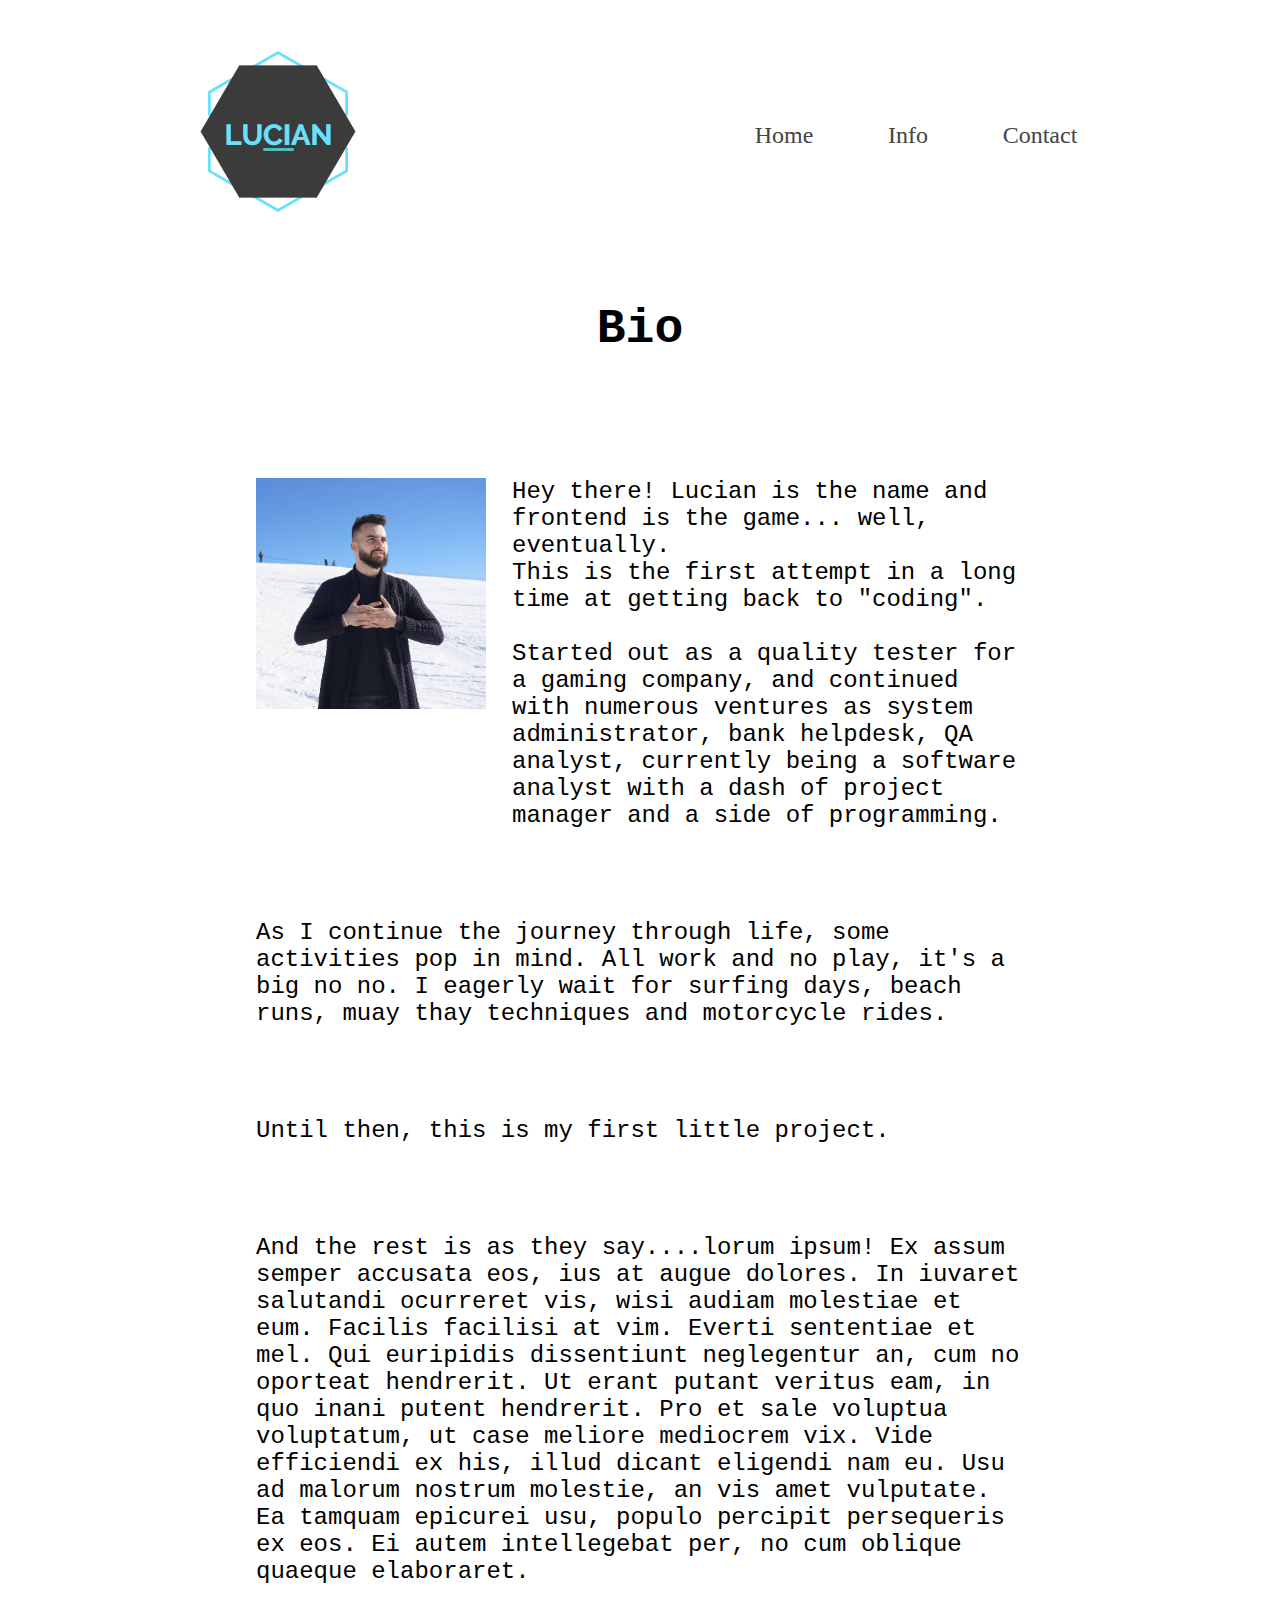
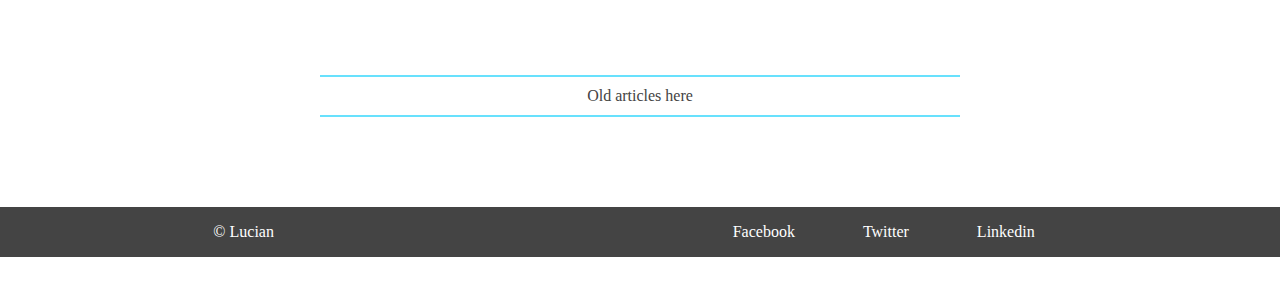
<file: info.html>
<!DOCTYPE html>
<html>
  <head>
    <meta charset="utf-8" />
    <title>Lucian's Blog</title>
    <meta name="description" content="Example" />
    <link href="css/main.css" type="text/css" rel="stylesheet" />
  </head>
  <body>
    <!-- ᒪᑌᑕᎥᗩᑎ -->
    <!-- Top container -->
    <div class="container-top">
      <!-- Navbar -->
      <div class="nav">
        <!-- Logo -->
        <div class="logo">
          <a href="index.html"><img src="images/logo.png" /></a>
        </div>
        <!-- Navbar butons -->
        <div class="nav-buttons">
          <ul>
            <li><a href="index.html">Home</a></li>
            <li><a href="info.html">Info</a></li>
            <li><a href="contact.html">Contact</a></li>
          </ul>
        </div>
      </div>
    </div>
    <section class="bio">
      <div class="info-header"><h1>Bio</h1></div>
      <div class="info-body">
        <img
          id="profile-picture"
          src="images/profile.jpg"
          alt="profile-picture"
        />
        <p id="intro">
          Hey there! Lucian is the name and frontend is the game... well,
          eventually. <br />This is the first attempt in a long time at getting
          back to "coding". <br /><br />Started out as a quality tester for a
          gaming company, and continued with numerous ventures as system
          administrator, bank helpdesk, QA analyst, currently being a software
          analyst with a dash of project manager and a side of programming.
        </p>
      </div>
      <p id="content1">
        As I continue the journey through life, some activities pop in mind. All
        work and no play, it's a big no no. I eagerly wait for surfing days,
        beach runs, muay thay techniques and motorcycle rides.
      </p>
      <p id="content2">Until then, this is my first little project.</p>
      <p id="content3">
        And the rest is as they say....lorum ipsum! Ex assum semper accusata
        eos, ius at augue dolores. In iuvaret salutandi ocurreret vis, wisi
        audiam molestiae et eum. Facilis facilisi at vim. Everti sententiae et
        mel. Qui euripidis dissentiunt neglegentur an, cum no oporteat
        hendrerit. Ut erant putant veritus eam, in quo inani putent hendrerit.
        Pro et sale voluptua voluptatum, ut case meliore mediocrem vix. Vide
        efficiendi ex his, illud dicant eligendi nam eu. Usu ad malorum nostrum
        molestie, an vis amet vulputate. Ea tamquam epicurei usu, populo
        percipit persequeris ex eos. Ei autem intellegebat per, no cum oblique
        quaeque elaboraret.
      </p>
    </section>
    <!-- Older articles -->
    <div class="old">
      <div class="old-articles"><a href="old.html">Old articles here</a></div>
    </div>
    <div class="container-bottom">
      <!-- Footer -->
      <div class="footer">
        <p>&copy; Lucian</p>
        <p>
          <a href="https://www.facebook.com" rel="noopener" target="_blank"
            >Facebook</a
          >
          <a href="https://www.twitter.com">Twitter</a>
          <a href="https://www.linkedin.com">Linkedin</a>
        </p>
      </div>
    </div>
    <!--End container-bottom-->
  </body>
</html>
</file>
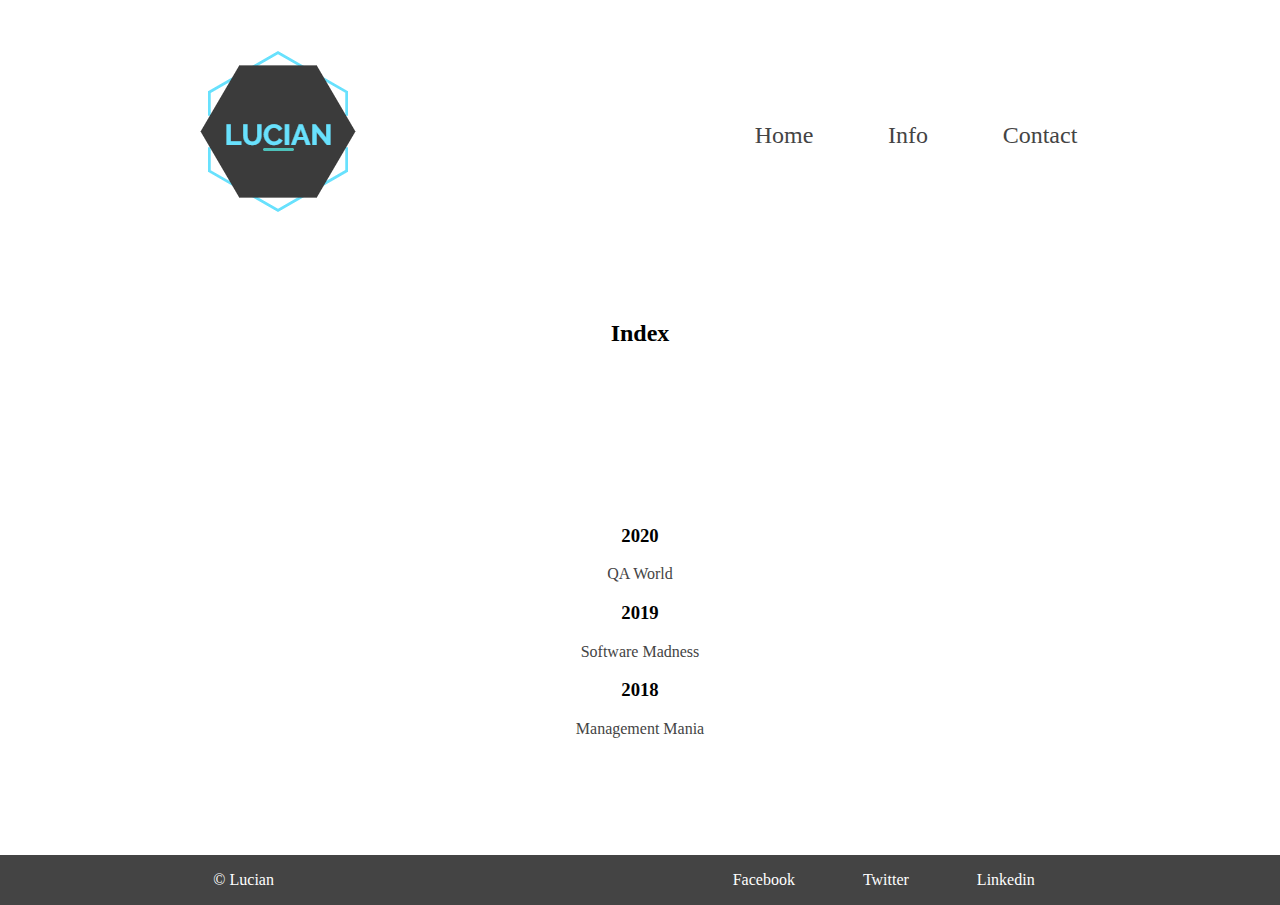
<file: old.html>
<!DOCTYPE html>
<html>
  <head>
    <meta charset="utf-8" />
    <title>Lucian's Blog</title>
    <meta name="description" content="Example" />
    <link href="css/main.css" type="text/css" rel="stylesheet" />
  </head>
  <body>
    <!-- ᒪᑌᑕᎥᗩᑎ -->
    <!-- Top container -->
    <div class="container-top">
      <!-- Navbar -->
      <div class="nav">
        <!-- Logo -->
        <div class="logo">
          <a href="index.html"><img src="images/logo.png" /></a>
        </div>
        <!-- Navbar butons -->
        <div class="nav-buttons">
          <ul>
            <li><a href="index.html">Home</a></li>
            <li><a href="info.html">Info</a></li>
            <li><a href="contact.html">Contact</a></li>
          </ul>
        </div>
      </div>
    </div>
    <div class="index-list">
      <h2 class="index-header">Index</h2>
      <div class="items">
        <h3>2020</h3>
        <ul>
          <li><a href="blog-qa.html">QA World</a></li>          
        </ul>
        <h3>2019</h3>
        <ul>
          <li><a href="blog-sa.html">Software Madness</a></li>
        </ul>
        <h3>2018</h3>
        <ul>
          <li><a href="blog-pm.html">Management Mania</a></li>
        </ul>
      </div>
    </div>
     <!-- Footer -->
     <div class="footer">
      <p>&copy; Lucian</p>
      <p>
        <a href="https://www.facebook.com" rel="noopener" target="_blank"
          >Facebook</a
        >
        <a href="https://www.twitter.com">Twitter</a>
        <a href="https://www.linkedin.com">Linkedin</a>
      </p>
    </div>
  </div>
  <!--End container-bottom-->
  </body>
</html>
</file>
<file: css/main.css>
@import url(nav.css);
@import url(blog.css);
@import url(info.css);
@import url(form.css);
@import url(old-articles.css);
@import url(media-queries.css);

html,
body {
  min-height: 100%;
  margin: 0;
  padding: 0;
}

/* Container-MID */
/* ------------- */
#blog-img {
  float: left;
  clear: left;
  max-width: 100%;
  height: 200px;
}

.blog {
  display: grid;
  grid-template-columns: 50vw;
  grid-gap: 2vh;
  margin: 10vh 0;
  align-items: center;
  justify-content: center;
  color: black;
}

.blog-header {
  display: grid;
  grid-template-columns: 1fr 40vw;
  grid-gap: 2vw;
  align-items: center;
  font-size: 2em;
  text-transform: uppercase;
}

.blog-header h2 {
  transform: scale(1, 1.5);
  -webkit-transform: scale(1, 1.5); /* Safari and Chrome */
  -moz-transform: scale(1, 1.5); /* Firefox */
  -ms-transform: scale(1, 1.5); /* IE 9+ */
  -o-transform: scale(1, 1.5); /* Opera */
}

.blog-preview {
  font-size: 1.5em;
  transform: scale(1.2, 1.2);
  -webkit-transform: scale(1.2, 1.2);
  -moz-transform: scale(1.2, 1.2);
  -ms-transform: scale(1.2, 1.2);
  -o-transform: scale(1.2, 1.2);
}

span > a[href*="blog"] {
  color: #68e1fd;
  font-size: 1.2em;
}

hr {
  border: 2px solid #68e1fd;
}

.old-articles {
  display: grid;
  grid-template-columns: 20vw;
  justify-content: center;
  text-align: center;
  font-size: 2em;
  margin-bottom: 10vh;
}

.old-articles > a {
  padding: 10px;
  border-top: 2px solid #68e1fd;
  border-bottom: 2px solid #68e1fd;
}

/* Container-Bottom */
/* ------------- */

.footer {
  display: flex;
  width: 100%;
  background-color: #444;
  color: #fff;
  justify-content: space-around;
}

.footer a {
  color: #fff;
  margin: 0 2em;
}

a[href*="https"]:hover {
  color: #68e1fd;
}
</file>
